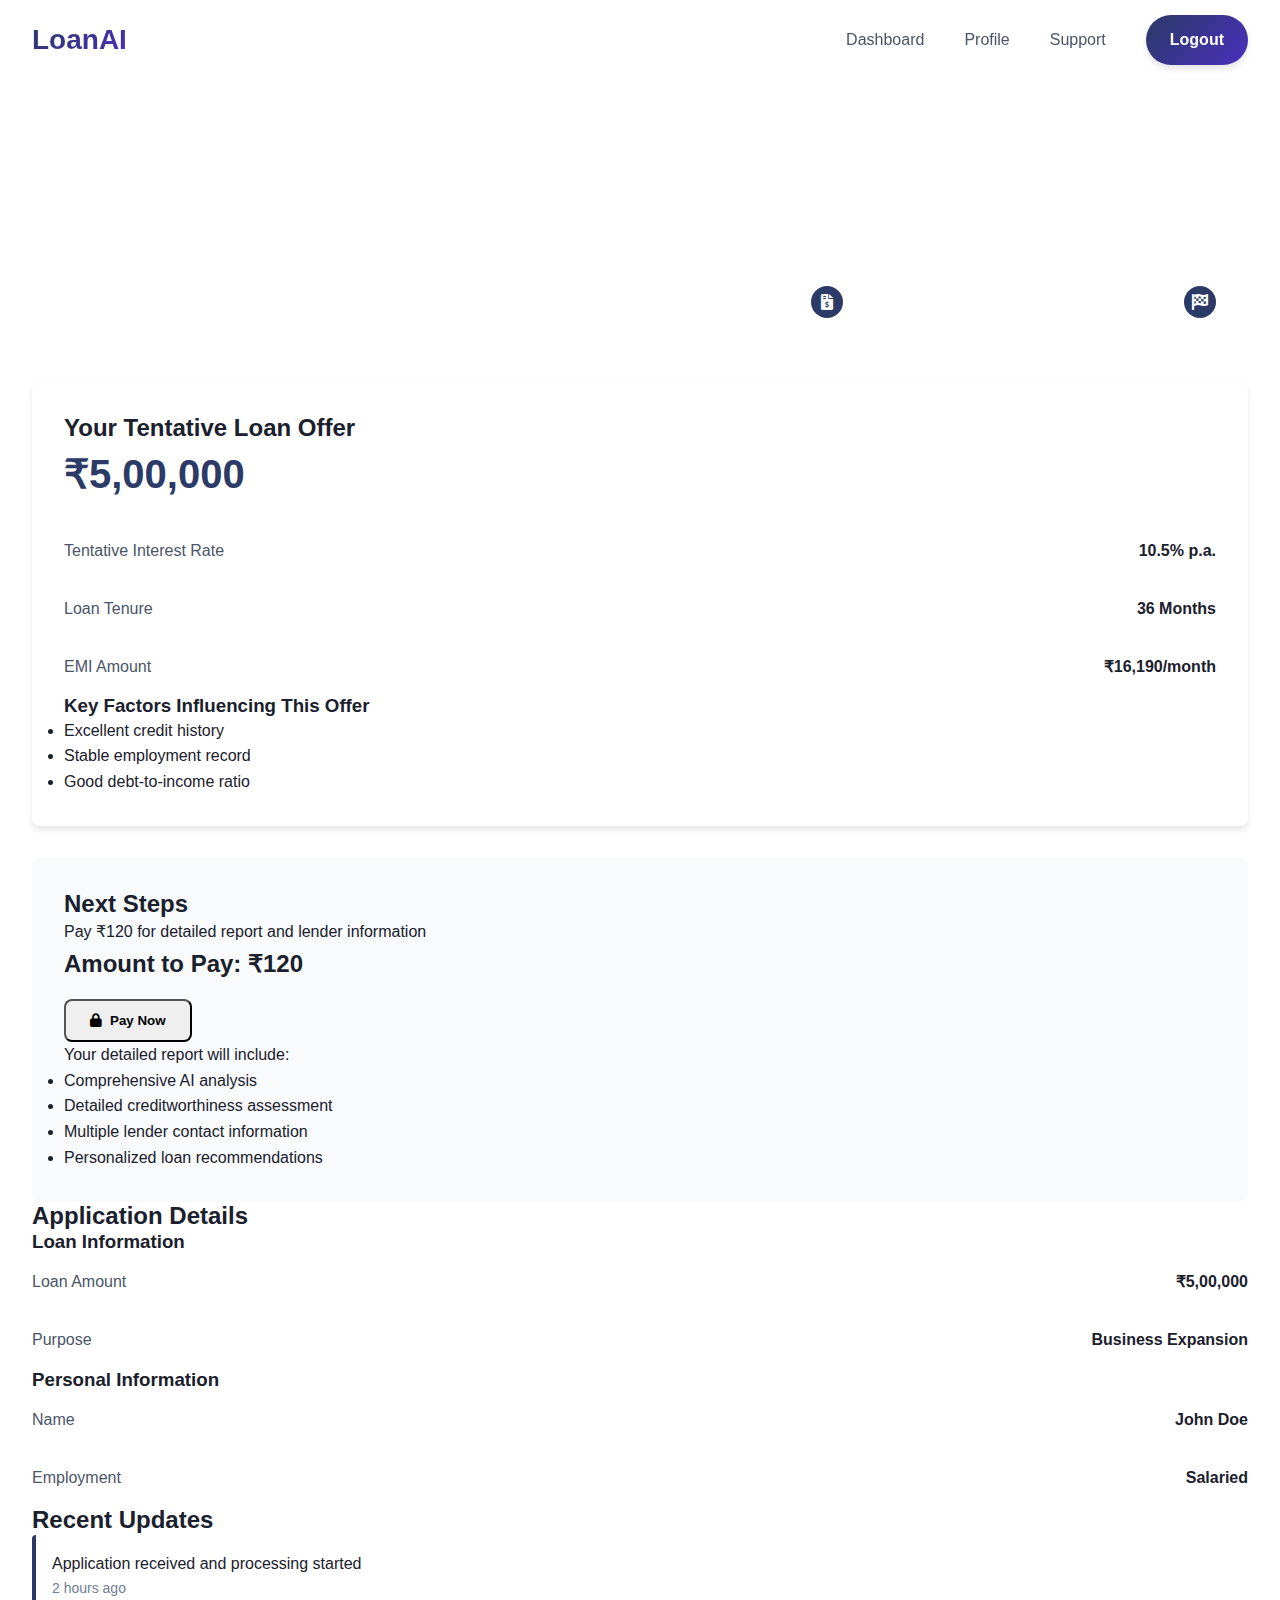
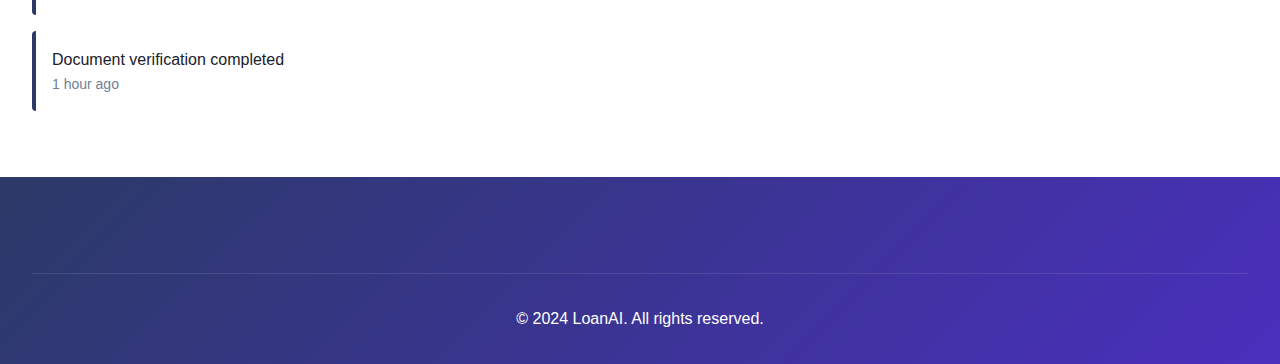
<file: ai-loan-platform/dashboard.html>
<!DOCTYPE html>
<html lang="en">
<head>
    <meta charset="UTF-8">
    <meta name="viewport" content="width=device-width, initial-scale=1.0">
    <title>Dashboard - AI Loan Approval Platform</title>
    
    <!-- Google Fonts -->
    <link href="https://fonts.googleapis.com/css2?family=Inter:wght@400;500;600;700&display=swap" rel="stylesheet">
    
    <!-- Font Awesome -->
    <link rel="stylesheet" href="https://cdnjs.cloudflare.com/ajax/libs/font-awesome/6.0.0-beta3/css/all.min.css">
    
    <!-- Custom CSS -->
    <link rel="stylesheet" href="assets/css/style.css">

    <style>
        /* Dashboard specific styles */
        .status-banner {
            background: linear-gradient(135deg, var(--primary-blue), var(--primary-green));
            color: var(--text-white);
            padding: 2rem;
            border-radius: 0.5rem;
            margin-bottom: 2rem;
        }

        .status-label {
            display: inline-block;
            padding: 0.5rem 1rem;
            border-radius: 2rem;
            background-color: rgba(255, 255, 255, 0.2);
            margin-bottom: 1rem;
        }

        .timeline {
            display: flex;
            justify-content: space-between;
            margin-top: 2rem;
            position: relative;
        }

        .timeline::before {
            content: '';
            position: absolute;
            top: 50%;
            left: 0;
            right: 0;
            height: 2px;
            background-color: rgba(255, 255, 255, 0.3);
            transform: translateY(-50%);
        }

        .timeline-point {
            position: relative;
            z-index: 1;
            background-color: var(--primary-blue);
            width: 2rem;
            height: 2rem;
            border-radius: 50%;
            display: flex;
            align-items: center;
            justify-content: center;
        }

        .timeline-point.active {
            background-color: var(--accent);
        }

        .timeline-point.completed {
            background-color: var(--primary-green);
        }

        .loan-offer {
            background-color: var(--bg-primary);
            border-radius: 0.5rem;
            padding: 2rem;
            box-shadow: var(--shadow-md);
            margin-bottom: 2rem;
        }

        .offer-amount {
            font-size: 2.5rem;
            font-weight: 700;
            color: var(--primary-blue);
            margin-bottom: 1rem;
        }

        .offer-detail {
            display: flex;
            justify-content: space-between;
            padding: 1rem 0;
            border-bottom: 1px solid var(--border-color);
        }

        .offer-label {
            color: var(--text-secondary);
        }

        .offer-value {
            font-weight: 600;
        }

        .payment-section {
            background-color: var(--bg-secondary);
            border-radius: 0.5rem;
            padding: 2rem;
            margin-top: 2rem;
        }

        .payment-amount {
            font-size: 1.5rem;
            font-weight: 600;
            color: var(--accent);
            margin-bottom: 1rem;
        }

        .notification {
            background-color: var(--bg-primary);
            border-left: 4px solid var(--primary-blue);
            padding: 1rem;
            margin-bottom: 1rem;
            border-radius: 0.25rem;
        }

        .notification-time {
            color: var(--text-light);
            font-size: 0.875rem;
        }
    </style>
</head>
<body>
    <!-- Navigation -->
    <nav class="nav">
        <div class="container nav-container">
            <a href="index.html" class="nav-logo">LoanAI</a>
            <div class="nav-links">
                <a href="#" class="nav-link">Dashboard</a>
                <a href="#" class="nav-link">Profile</a>
                <a href="#" class="nav-link">Support</a>
                <a href="#" class="nav-cta">Logout</a>
            </div>
        </div>
    </nav>

    <!-- Main Content -->
    <main class="container" style="padding-top: 100px; padding-bottom: 50px;">
        <!-- Status Banner -->
        <div class="status-banner">
            <div class="status-label">Processing</div>
            <h1 class="text-2xl font-bold mb-2">Application Status</h1>
            <p>Submitted on January 15, 2024 at 10:30 AM</p>
            
            <div class="timeline">
                <div class="timeline-point completed" title="Submitted">
                    <i class="fas fa-check"></i>
                </div>
                <div class="timeline-point active" title="Processing">
                    <i class="fas fa-cog"></i>
                </div>
                <div class="timeline-point" title="Offer Available">
                    <i class="fas fa-file-invoice-dollar"></i>
                </div>
                <div class="timeline-point" title="Completed">
                    <i class="fas fa-flag-checkered"></i>
                </div>
            </div>
        </div>

        <!-- Tentative Loan Offer -->
        <div class="loan-offer">
            <h2 class="text-xl font-semibold mb-4">Your Tentative Loan Offer</h2>
            <div class="offer-amount">₹5,00,000</div>
            
            <div class="offer-details">
                <div class="offer-detail">
                    <span class="offer-label">Tentative Interest Rate</span>
                    <span class="offer-value">10.5% p.a.</span>
                </div>
                <div class="offer-detail">
                    <span class="offer-label">Loan Tenure</span>
                    <span class="offer-value">36 Months</span>
                </div>
                <div class="offer-detail">
                    <span class="offer-label">EMI Amount</span>
                    <span class="offer-value">₹16,190/month</span>
                </div>
            </div>

            <div class="mt-6">
                <h3 class="text-lg font-semibold mb-2">Key Factors Influencing This Offer</h3>
                <ul class="list-disc list-inside text-gray-600">
                    <li>Excellent credit history</li>
                    <li>Stable employment record</li>
                    <li>Good debt-to-income ratio</li>
                </ul>
            </div>
        </div>

        <!-- Payment Section -->
        <div class="payment-section">
            <h2 class="text-xl font-semibold mb-4">Next Steps</h2>
            <p class="mb-4">Pay ₹120 for detailed report and lender information</p>
            
            <div class="payment-amount">Amount to Pay: ₹120</div>
            
            <button class="btn btn-accent">
                <i class="fas fa-lock mr-2"></i> Pay Now
            </button>
            
            <div class="mt-4 text-sm text-gray-600">
                <p>Your detailed report will include:</p>
                <ul class="list-disc list-inside mt-2">
                    <li>Comprehensive AI analysis</li>
                    <li>Detailed creditworthiness assessment</li>
                    <li>Multiple lender contact information</li>
                    <li>Personalized loan recommendations</li>
                </ul>
            </div>
        </div>

        <!-- Application Details -->
        <div class="mt-8">
            <h2 class="text-xl font-semibold mb-4">Application Details</h2>
            <div class="grid grid-cols-1 md:grid-cols-2 gap-4">
                <div class="bg-white p-4 rounded-lg shadow">
                    <h3 class="font-semibold mb-2">Loan Information</h3>
                    <div class="offer-detail">
                        <span class="offer-label">Loan Amount</span>
                        <span class="offer-value">₹5,00,000</span>
                    </div>
                    <div class="offer-detail">
                        <span class="offer-label">Purpose</span>
                        <span class="offer-value">Business Expansion</span>
                    </div>
                </div>
                <div class="bg-white p-4 rounded-lg shadow">
                    <h3 class="font-semibold mb-2">Personal Information</h3>
                    <div class="offer-detail">
                        <span class="offer-label">Name</span>
                        <span class="offer-value">John Doe</span>
                    </div>
                    <div class="offer-detail">
                        <span class="offer-label">Employment</span>
                        <span class="offer-value">Salaried</span>
                    </div>
                </div>
            </div>
        </div>

        <!-- Notifications -->
        <div class="mt-8">
            <h2 class="text-xl font-semibold mb-4">Recent Updates</h2>
            <div class="notification">
                <p class="font-semibold">Application received and processing started</p>
                <p class="notification-time">2 hours ago</p>
            </div>
            <div class="notification">
                <p class="font-semibold">Document verification completed</p>
                <p class="notification-time">1 hour ago</p>
            </div>
        </div>
    </main>

    <!-- Footer -->
    <footer class="footer">
        <div class="container">
            <div class="footer-bottom">
                <p>&copy; 2024 LoanAI. All rights reserved.</p>
            </div>
        </div>
    </footer>

    <!-- Custom JavaScript -->
    <script src="assets/js/main.js"></script>
</body>
</html>
</file>
<file: ai-loan-platform/assets/css/style.css>
/* Global CSS Variables */
:root {
  /* Modern Color Palette */
  --primary-blue: #2B3A67;
  --secondary-blue: #496A81;
  --accent-blue: #66999B;
  --data-green: #00B4D8;
  --accent-teal: #02C39A;
  --deep-purple: #4A2FBD;
  --light-purple: #6B4DE6;
  
  /* Neutral Colors */
  --bg-primary: #ffffff;
  --bg-secondary: #F8FAFC;
  --bg-tertiary: #EEF2F6;
  
  /* Text Colors */
  --text-primary: #1A202C;
  --text-secondary: #4A5568;
  --text-light: #718096;
  --text-white: #ffffff;
  
  /* Gradients */
  --gradient-primary: linear-gradient(135deg, var(--primary-blue), var(--deep-purple));
  --gradient-secondary: linear-gradient(135deg, var(--data-green), var(--accent-teal));
  --gradient-accent: linear-gradient(135deg, var(--accent-blue), var(--light-purple));
  
  /* Shadows */
  --shadow-sm: 0 2px 4px rgba(0, 0, 0, 0.05);
  --shadow-md: 0 4px 6px rgba(0, 0, 0, 0.1);
  --shadow-lg: 0 10px 15px rgba(0, 0, 0, 0.1);
  --shadow-xl: 0 20px 25px rgba(0, 0, 0, 0.15);
}

/* Modern Reset & Base Styles */
* {
  margin: 0;
  padding: 0;
  box-sizing: border-box;
}

body {
  font-family: 'Plus Jakarta Sans', sans-serif;
  line-height: 1.6;
  color: var(--text-primary);
  background-color: var(--bg-primary);
}

/* Modern Typography */
h1, h2, h3, h4, h5, h6 {
  font-family: 'Space Grotesk', sans-serif;
  font-weight: 700;
  line-height: 1.2;
}

/* Container */
.container {
  width: 100%;
  max-width: 1280px;
  margin: 0 auto;
  padding: 0 2rem;
}

/* Navigation */
.nav {
  background-color: rgba(255, 255, 255, 0.95);
  backdrop-filter: blur(10px);
  position: fixed;
  width: 100%;
  top: 0;
  z-index: 1000;
  transition: all 0.3s ease;
}

.nav-container {
  display: flex;
  justify-content: space-between;
  align-items: center;
  height: 80px;
}

.nav-logo {
  font-family: 'Space Grotesk', sans-serif;
  font-size: 1.75rem;
  font-weight: 700;
  background: var(--gradient-primary);
  -webkit-background-clip: text;
  -webkit-text-fill-color: transparent;
  text-decoration: none;
}

.nav-links {
  display: flex;
  gap: 2.5rem;
  align-items: center;
}

.nav-link {
  color: var(--text-secondary);
  text-decoration: none;
  font-weight: 500;
  transition: color 0.3s ease;
  position: relative;
}

.nav-link::after {
  content: '';
  position: absolute;
  bottom: -4px;
  left: 0;
  width: 0;
  height: 2px;
  background: var(--gradient-primary);
  transition: width 0.3s ease;
}

.nav-link:hover::after {
  width: 100%;
}

.nav-cta {
  background: var(--gradient-primary);
  color: var(--text-white);
  padding: 0.75rem 1.5rem;
  border-radius: 50px;
  text-decoration: none;
  font-weight: 600;
  transition: transform 0.3s ease, box-shadow 0.3s ease;
  box-shadow: var(--shadow-md);
}

.nav-cta:hover {
  transform: translateY(-2px);
  box-shadow: var(--shadow-lg);
}

/* Modal Styles */
.modal-overlay {
  display: none;
  position: fixed;
  top: 0;
  left: 0;
  right: 0;
  bottom: 0;
  background: rgba(0, 0, 0, 0.7);
  z-index: 1000;
  justify-content: center;
  align-items: center;
  backdrop-filter: blur(5px);
}

.modal {
  background: var(--bg-primary);
  border-radius: 1rem;
  padding: 2rem;
  max-width: 28rem;
  width: 90%;
  position: relative;
  box-shadow: var(--shadow-xl);
  transform: translateY(20px);
  opacity: 0;
  transition: all 0.3s ease;
  animation: modalSlideIn 0.3s ease forwards;
}

@keyframes modalSlideIn {
  to {
    transform: translateY(0);
    opacity: 1;
  }
}

.modal-close {
  position: absolute;
  top: 1rem;
  right: 1rem;
  font-size: 1.5rem;
  cursor: pointer;
  color: var(--text-secondary);
  transition: color 0.3s ease;
}

.modal-close:hover {
  color: var(--text-primary);
}

.form-group {
  margin-bottom: 1.5rem;
}

.form-label {
  display: block;
  margin-bottom: 0.5rem;
  color: var(--text-secondary);
  font-weight: 500;
}

.form-input {
  width: 100%;
  padding: 0.75rem 1rem;
  border: 2px solid var(--bg-tertiary);
  border-radius: 0.5rem;
  font-size: 1rem;
  transition: all 0.3s ease;
}

.form-input:focus {
  outline: none;
  border-color: var(--accent-blue);
  box-shadow: 0 0 0 4px rgba(102, 153, 155, 0.1);
}

.form-checkbox {
  display: flex;
  align-items: center;
  gap: 0.5rem;
  margin: 1rem 0;
}

.login-btn {
  width: 100%;
  padding: 0.75rem;
  background: var(--gradient-primary);
  color: var(--text-white);
  border: none;
  border-radius: 0.5rem;
  font-weight: 600;
  cursor: pointer;
  transition: all 0.3s ease;
}

.login-btn:hover {
  transform: translateY(-2px);
  box-shadow: var(--shadow-lg);
}

.forgot-password {
  display: block;
  text-align: right;
  color: var(--accent-blue);
  text-decoration: none;
  font-size: 0.875rem;
  margin-bottom: 1rem;
}

.signup-link {
  text-align: center;
  margin-top: 1rem;
  font-size: 0.875rem;
  color: var(--text-secondary);
}

.signup-link a {
  color: var(--accent-blue);
  text-decoration: none;
  font-weight: 500;
}

/* Hero Section */
.hero {
  padding: 8rem 0 6rem;
  background: var(--gradient-primary);
  color: var(--text-white);
  position: relative;
  overflow: hidden;
}

.hero::before {
  content: '';
  position: absolute;
  top: 0;
  left: 0;
  right: 0;
  bottom: 0;
  background: url('https://images.pexels.com/photos/7567434/pexels-photo-7567434.jpeg?auto=compress&cs=tinysrgb&w=1260&h=750&dpr=2') center/cover;
  opacity: 0.1;
  z-index: 0;
}

.hero-content {
  position: relative;
  z-index: 1;
  text-align: center;
  max-width: 800px;
  margin: 0 auto;
  animation: fadeUp 1s ease;
}

.hero-title {
  font-size: 4rem;
  margin-bottom: 1.5rem;
  line-height: 1.1;
}

.hero-subtitle {
  font-size: 1.25rem;
  margin-bottom: 2rem;
  opacity: 0.9;
}

.hero-cta {
  display: inline-flex;
  align-items: center;
  gap: 0.5rem;
  background: var(--gradient-accent);
  color: var(--text-white);
  padding: 1rem 2.5rem;
  border-radius: 50px;
  text-decoration: none;
  font-weight: 600;
  transition: all 0.3s ease;
  box-shadow: var(--shadow-lg);
}

.hero-cta:hover {
  transform: translateY(-3px);
  box-shadow: var(--shadow-xl);
}

/* Stats Section */
.stats-container {
  display: flex;
  justify-content: center;
  gap: 2.5rem;
  padding: 2rem;
  max-width: 1200px;
  margin: 0 auto;
  margin-top: 3rem;
  perspective: 1000px;
}

@keyframes shine {
  0% {
    transform: translateX(-100%) rotate(45deg);
  }
  100% {
    transform: translateX(200%) rotate(45deg);
  }
}

.stat-shine {
  position: absolute;
  top: 0;
  left: 0;
  width: 100%;
  height: 100%;
  background: linear-gradient(
    90deg,
    transparent,
    rgba(255, 255, 255, 0.2),
    transparent
  );
  transform: translateX(-100%) rotate(45deg);
  pointer-events: none;
}

.stat-card:hover .stat-shine {
  animation: shine 1s ease-in-out;
}

.stat-icon-glow {
  position: absolute;
  width: 100%;
  height: 100%;
  background: radial-gradient(
    circle at center,
    rgba(255, 255, 255, 0.2),
    transparent 70%
  );
  filter: blur(8px);
  opacity: 0;
  transition: opacity 0.4s ease;
}

.stat-card:hover .stat-icon-glow {
  opacity: 1;
}

.stat-card {
  background: rgba(255, 255, 255, 0.1);
  backdrop-filter: blur(10px);
  border-radius: 1.5rem;
  padding: 2rem;
  min-width: 260px;
  max-width: 340px;
  flex: 1;
  display: flex;
  align-items: center;
  gap: 1.75rem;
  transition: all 0.4s cubic-bezier(0.175, 0.885, 0.32, 1.275);
  border: 1px solid rgba(255, 255, 255, 0.1);
  box-shadow: 0 8px 32px rgba(0, 0, 0, 0.1);
  position: relative;
  overflow: hidden;
  transform-style: preserve-3d;
  transform: perspective(1000px) translateZ(0);
}

.stat-card::after {
  content: '';
  position: absolute;
  inset: 0;
  background: linear-gradient(
    135deg,
    rgba(255, 255, 255, 0.1) 0%,
    rgba(255, 255, 255, 0.05) 50%,
    rgba(255, 255, 255, 0) 100%
  );
  opacity: 0;
  transition: opacity 0.4s ease;
}

.stat-card:hover::after {
  opacity: 1;
}

.stat-card::before {
  content: '';
  position: absolute;
  top: 0;
  left: 0;
  right: 0;
  bottom: 0;
  background: linear-gradient(135deg, rgba(255, 255, 255, 0.1), rgba(255, 255, 255, 0));
  opacity: 0;
  transition: opacity 0.4s ease;
}

.stat-card:hover {
  transform: translateY(-8px) scale(1.02);
  background: rgba(255, 255, 255, 0.15);
  border-color: rgba(255, 255, 255, 0.3);
  box-shadow: 0 20px 40px rgba(0, 0, 0, 0.2);
}

.stat-card:hover::before {
  opacity: 1;
}

.stat-icon {
  width: 64px;
  height: 64px;
  display: flex;
  align-items: center;
  justify-content: center;
  background: linear-gradient(135deg, rgba(255, 255, 255, 0.2), rgba(255, 255, 255, 0.1));
  border-radius: 1rem;
  font-size: 2rem;
  color: var(--text-white);
  position: relative;
  overflow: hidden;
  transition: all 0.4s ease;
}

.stat-card:hover .stat-icon {
  transform: scale(1.1);
  background: linear-gradient(135deg, rgba(255, 255, 255, 0.3), rgba(255, 255, 255, 0.15));
}

.stat-content {
  flex: 1;
  position: relative;
  z-index: 1;
}

.stat-value {
  font-size: 2.5rem;
  font-weight: 700;
  color: var(--text-white);
  line-height: 1.1;
  margin-bottom: 0.5rem;
  font-family: 'Space Grotesk', sans-serif;
  background: linear-gradient(135deg, #ffffff, rgba(255, 255, 255, 0.8));
  -webkit-background-clip: text;
  -webkit-text-fill-color: transparent;
  transition: all 0.4s ease;
}

.stat-label {
  font-size: 1.125rem;
  color: rgba(255, 255, 255, 0.9);
  font-weight: 500;
  letter-spacing: 0.5px;
  transition: all 0.4s ease;
}

.stat-card:hover .stat-value {
  transform: scale(1.05);
  background: linear-gradient(135deg, #ffffff, rgba(255, 255, 255, 0.9));
  -webkit-background-clip: text;
  -webkit-text-fill-color: transparent;
}

.stat-card:hover .stat-label {
  color: rgba(255, 255, 255, 1);
  letter-spacing: 0.75px;
}

/* Responsive Stats */
@media (max-width: 768px) {
  .stats-container {
    flex-direction: column;
    gap: 1rem;
  }

  .stat-card {
    padding: 1.5rem;
  }

  .stat-value {
    font-size: 2rem;
  }
}

/* Animations */
@keyframes fadeUp {
  from {
    opacity: 0;
    transform: translateY(20px);
  }
  to {
    opacity: 1;
    transform: translateY(0);
  }
}

@keyframes float {
  0%, 100% {
    transform: translateY(0);
  }
  50% {
    transform: translateY(-20px);
  }
}

/* Card Styles */
.card {
  background: var(--bg-primary);
  border-radius: 1rem;
  padding: 2rem;
  box-shadow: var(--shadow-md);
  transition: all 0.3s ease;
}

.card:hover {
  transform: translateY(-5px);
  box-shadow: var(--shadow-lg);
}

/* Footer */
.footer {
  background: var(--gradient-primary);
  color: var(--text-white);
  padding: 4rem 0 2rem;
}

.footer-content {
  display: grid;
  grid-template-columns: repeat(auto-fit, minmax(200px, 1fr));
  gap: 2rem;
}

.footer-bottom {
  margin-top: 2rem;
  padding-top: 2rem;
  border-top: 1px solid rgba(255, 255, 255, 0.1);
  text-align: center;
}

/* Responsive Design */
@media (max-width: 768px) {
  .nav-links {
    display: none;
  }
  
  .hero-title {
    font-size: 2.5rem;
  }
  
  .container {
    padding: 0 1rem;
  }
}

/* Button Styles */
.btn {
  display: inline-flex;
  align-items: center;
  justify-content: center;
  gap: 0.5rem;
  padding: 0.75rem 1.5rem;
  border-radius: 0.5rem;
  font-weight: 600;
  cursor: pointer;
  transition: all 0.3s ease;
}

.btn-primary {
  background: var(--gradient-primary);
  color: var(--text-white);
  border: none;
  text-decoration: none;
}

.btn-primary:hover {
  transform: translateY(-2px);
  box-shadow: var(--shadow-lg);
}

/* Password Input Group */
.password-input-group {
  position: relative;
}

.password-toggle {
  position: absolute;
  right: 1rem;
  top: 50%;
  transform: translateY(-50%);
  cursor: pointer;
  color: var(--text-secondary);
  transition: color 0.3s ease;
}

.password-toggle:hover {
  color: var(--text-primary);
}
</file>
